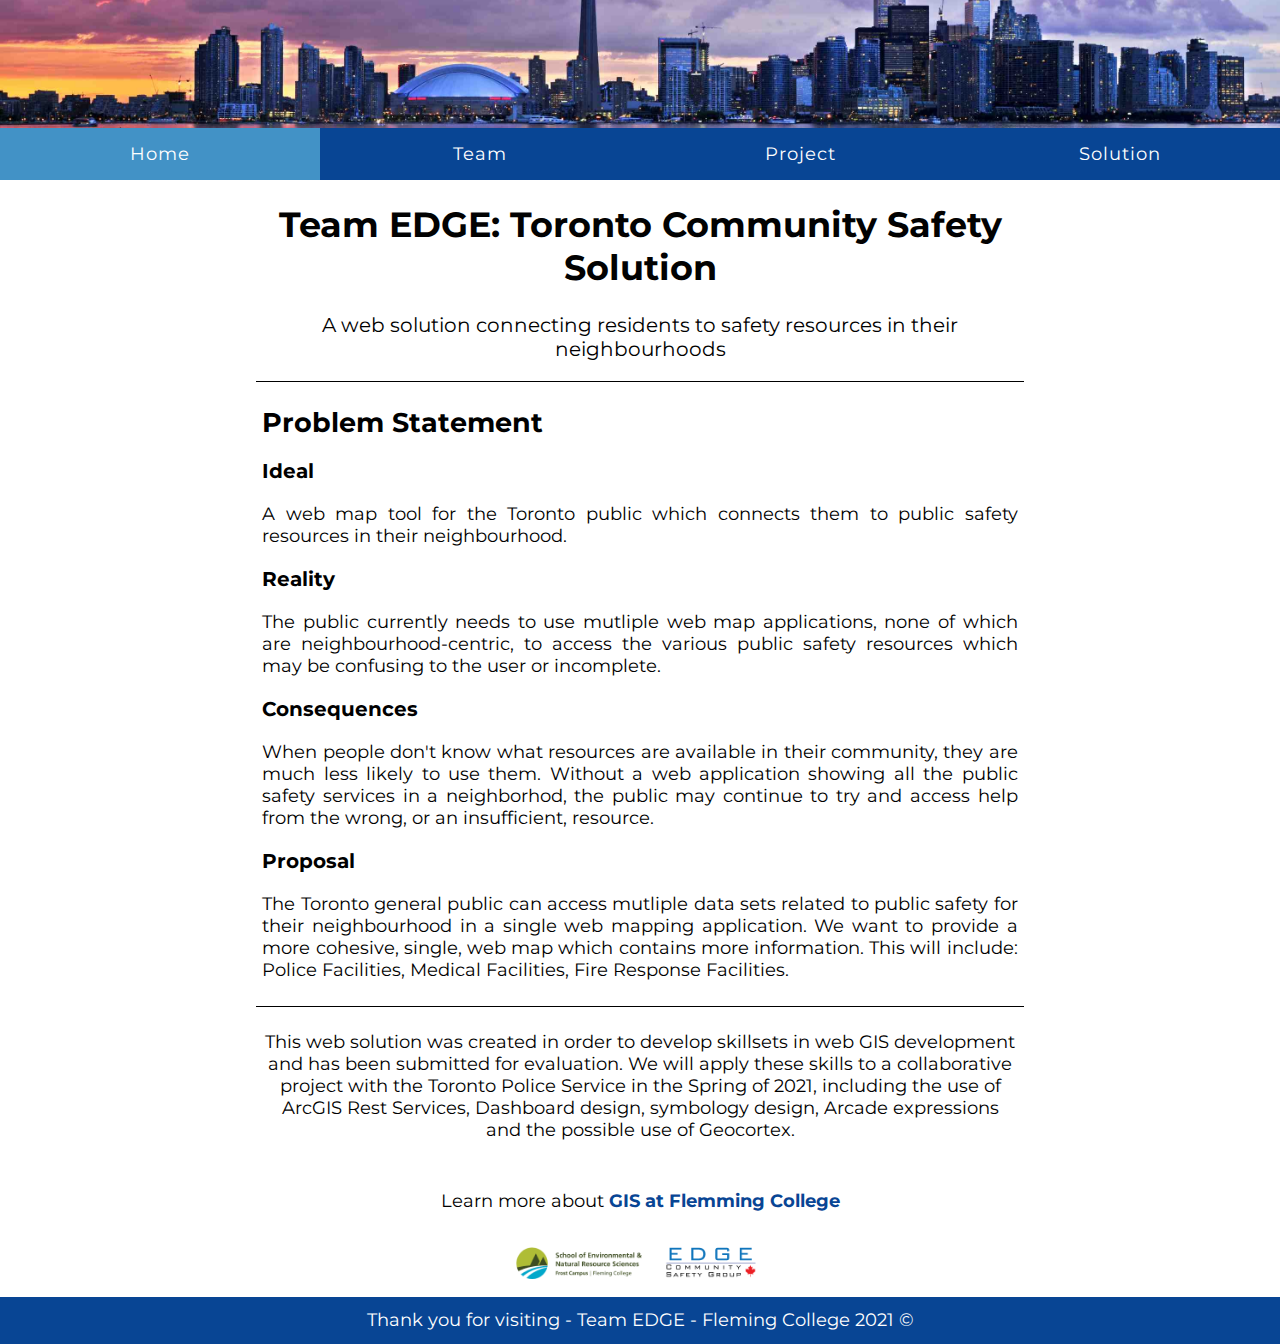
<file: index.html>
<!DOCTYPE html>
<html lang = "en">
<head>
	<title> GEOM99 - Community Safety Solution </title>
	<meta name="author" content="Dale Langford, Eric McNeill">
	<meta name="description" content="Homepage for GEOM99 Group Project">
	<meta name="keywords" content="Toronto, Community Safety, GEOM99">
	<meta charset="UTF-8">
	<meta name="viewport" content="width=device-width, initial-scale=1.0">
	<link rel= "stylesheet" href="style.css">

	<link rel="preconnect" href="https://fonts.gstatic.com">
	<link href="https://fonts.googleapis.com/css2?family=Montserrat:wght@300&display=swap" rel="stylesheet">
	<script src="TPSJS.js"></script>
</head> 

<body class = "body">

<header>
<div class="header"></div>
</header>

<nav class="navbar"></nav>
<!-- NAVBAR -->
<ul class="navbar">
	<li><a class="active" href="index.html">Home</a></li>
	<li><a href="team.html">Team</a></li>		
	<li><a href="project.html">Project</a></li>
	<li><a href="solution.html">Solution</a></li>
</ul>
</nav>

<main>
<!-- PAGE EXPLANATION -->
<div class="intro">
	<h1 class="headerText">Team EDGE: Toronto Community Safety Solution</h1>
	<p class="headerText2">A web solution connecting residents to safety resources in their neighbourhoods</p>
</div>


<!-- GENERAL -->

<div class="block1">
    <h1 class = "title4"> Problem Statement</h1>
	<p class = homeSubHead> Ideal </p>
	<p class="generalText"> A web map tool for the Toronto public which connects them to public safety resources in their neighbourhood. </p>
	<p class = homeSubHead> Reality </p>
	<p class="generalText"> The public currently needs to use mutliple web map applications, none of which are neighbourhood-centric, to access the various public safety resources which may be confusing to the user or incomplete. </p>
	<p class = homeSubHead> Consequences </p>
	<p class="generalText"> When people don't know what resources are available in their community, they are much less likely to use them. Without a web application showing all the public safety services in a neighborhod, the public may continue to try and access help from the wrong, or an insufficient, resource.  </p>
	<p class = homeSubHead> Proposal </p>
	<p class="generalText"> The Toronto general public can access mutliple data sets related to public safety for their neighbourhood in a single web mapping application. We want to provide a more cohesive, single, web map which contains more information. This will include: Police Facilities, Medical Facilities, Fire Response Facilities. </p>
</div>

	
<!-- INTRO PHRASE-->
<div class = "block3">
<p class = "text4">This web solution was created in order to develop skillsets in web GIS development and has 
	been submitted for evaluation. We will apply these skills to a collaborative project with the Toronto 
	Police Service in the Spring of 2021, including the use of ArcGIS Rest Services, Dashboard design, symbology 
	design, Arcade expressions and the possible use of Geocortex. <p>
</div> 

<!-- LINKS TO FLEMING -->
<div class = "block3">
<p class = "text4">Learn more about <a class="link" href = "https://www.geocommunity.net/#about">GIS at Flemming College</a><p>
</div>

<!-- BRANDING -->
<div class = "block3">
<img class="logo" src= "images/WebpageLogo.png" alt="Fleming and Team logo" width="600" height="100">
</div>

</main>

<footer>
<!-- FOOTER -->
<div class = "footer">
<p class = "foottext"> Thank you for visiting - Team EDGE - Fleming College 2021 ©</p>
</div>
</footer>

</body>
</html>
</file>
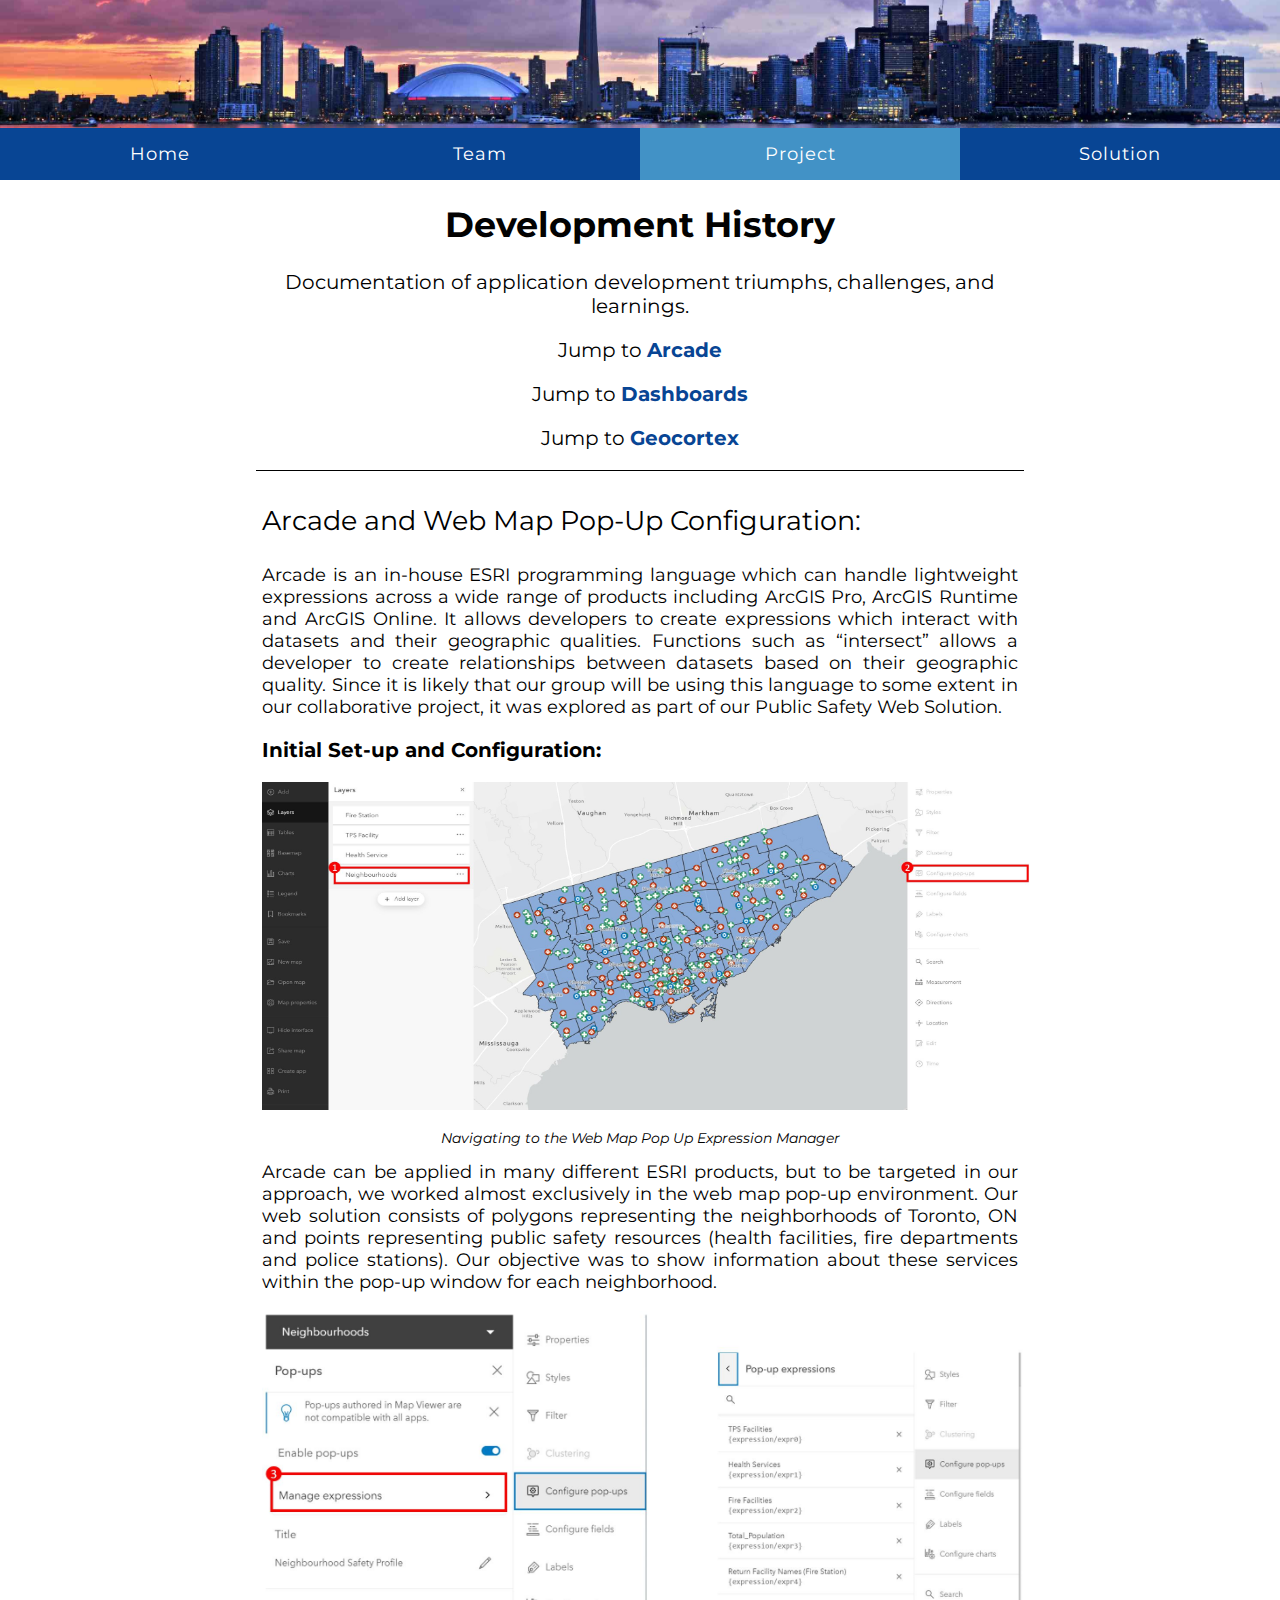
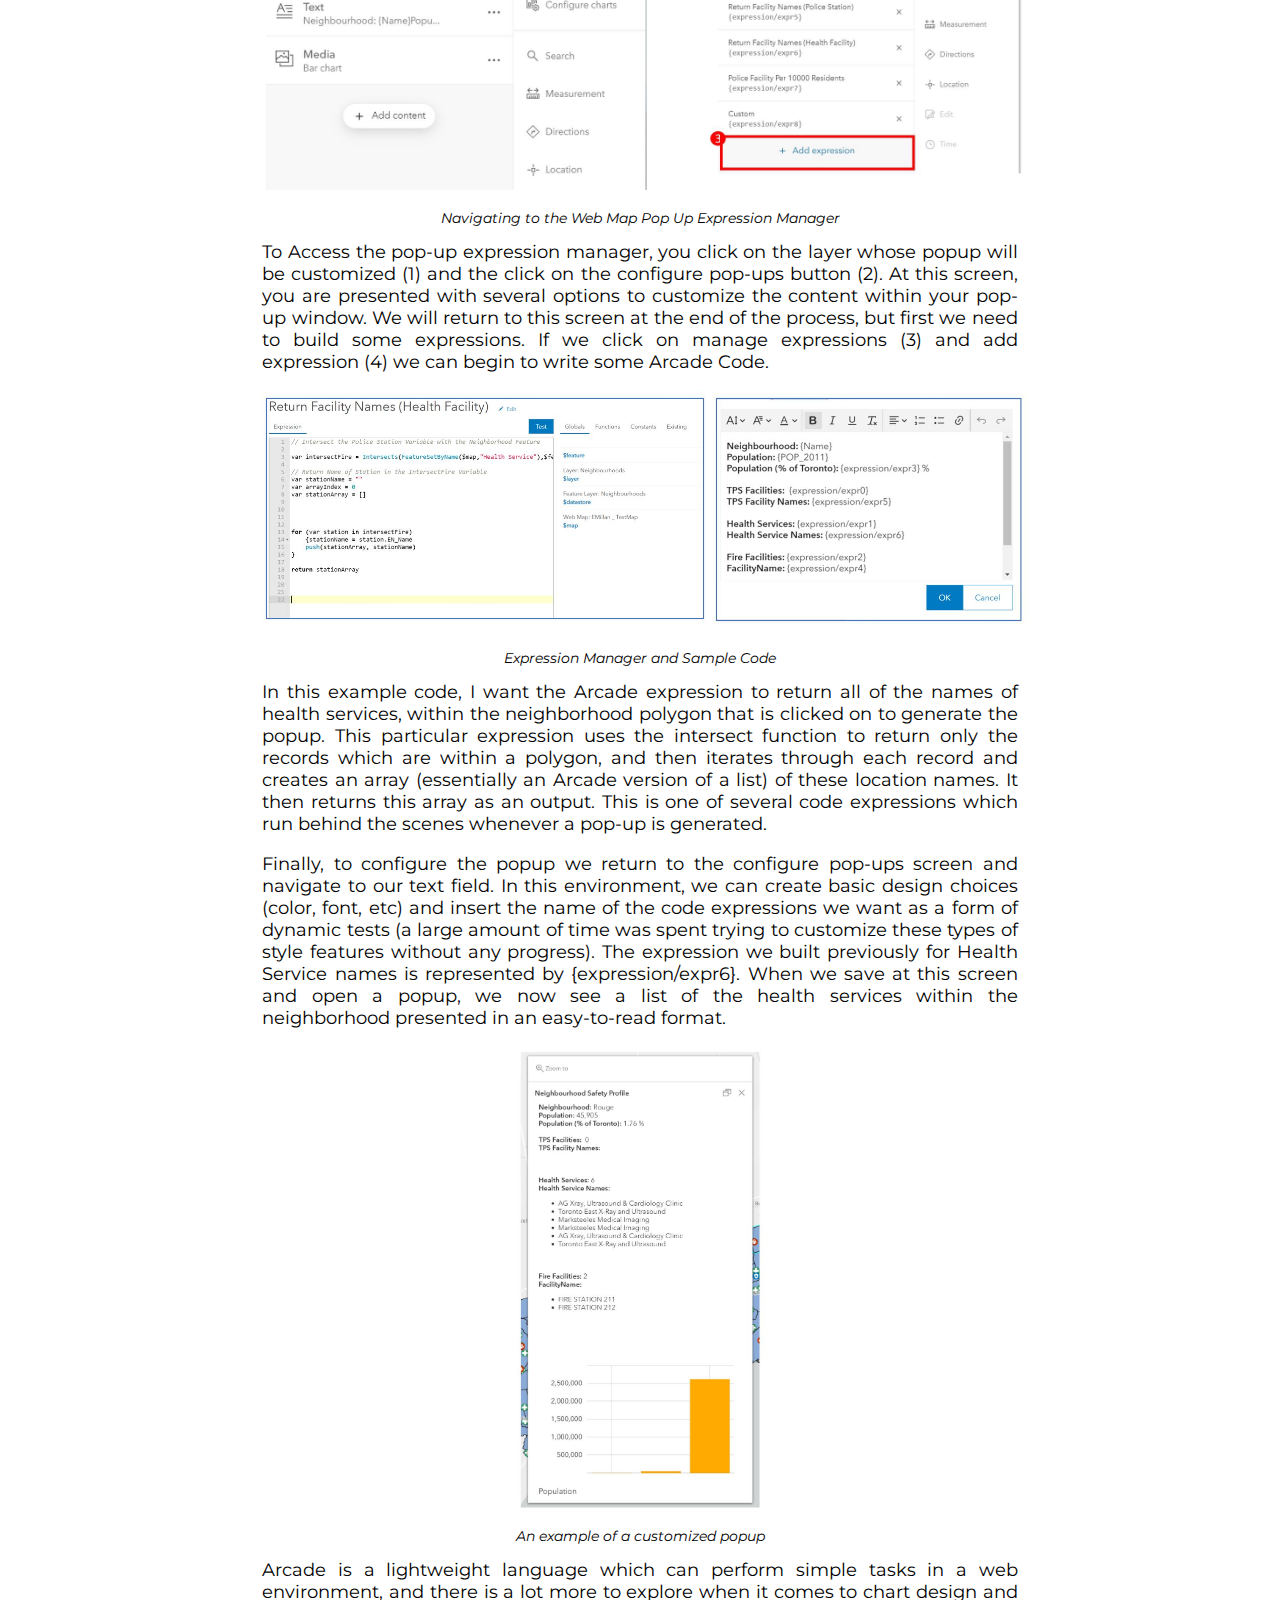
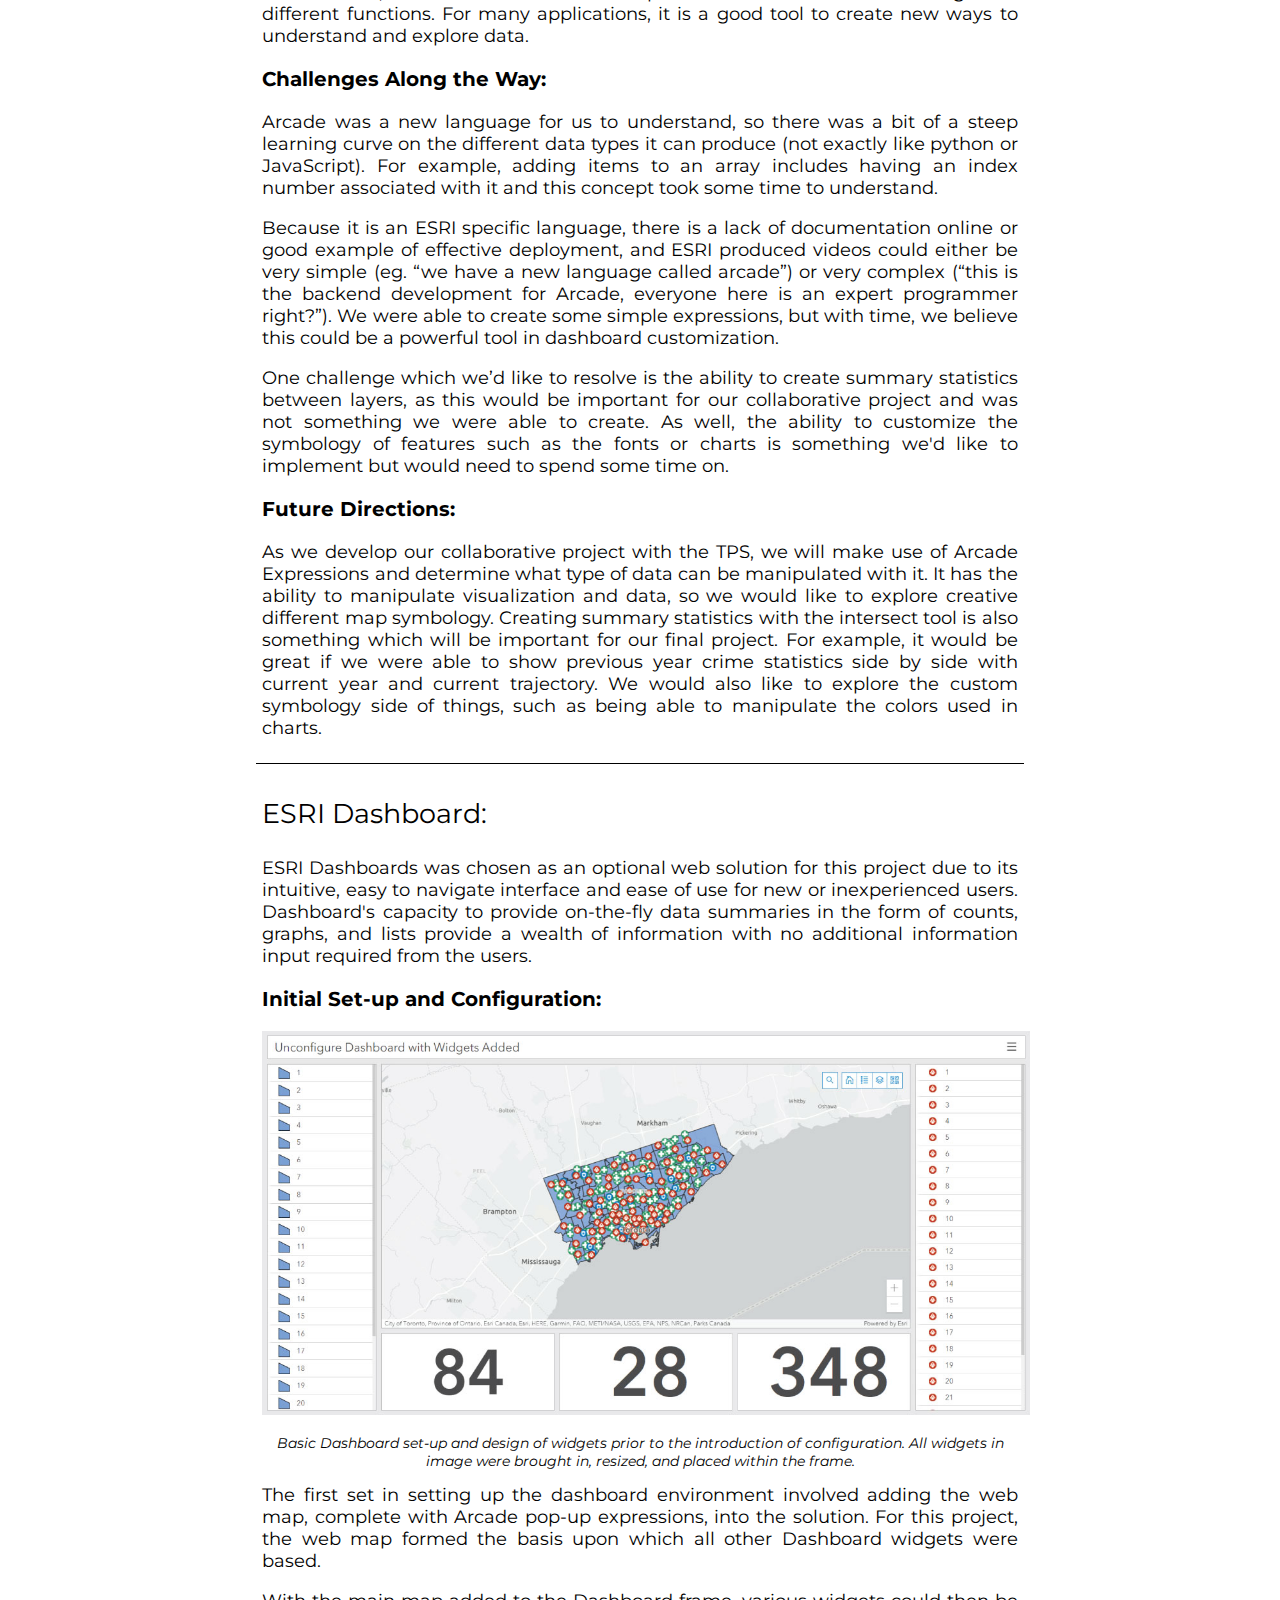
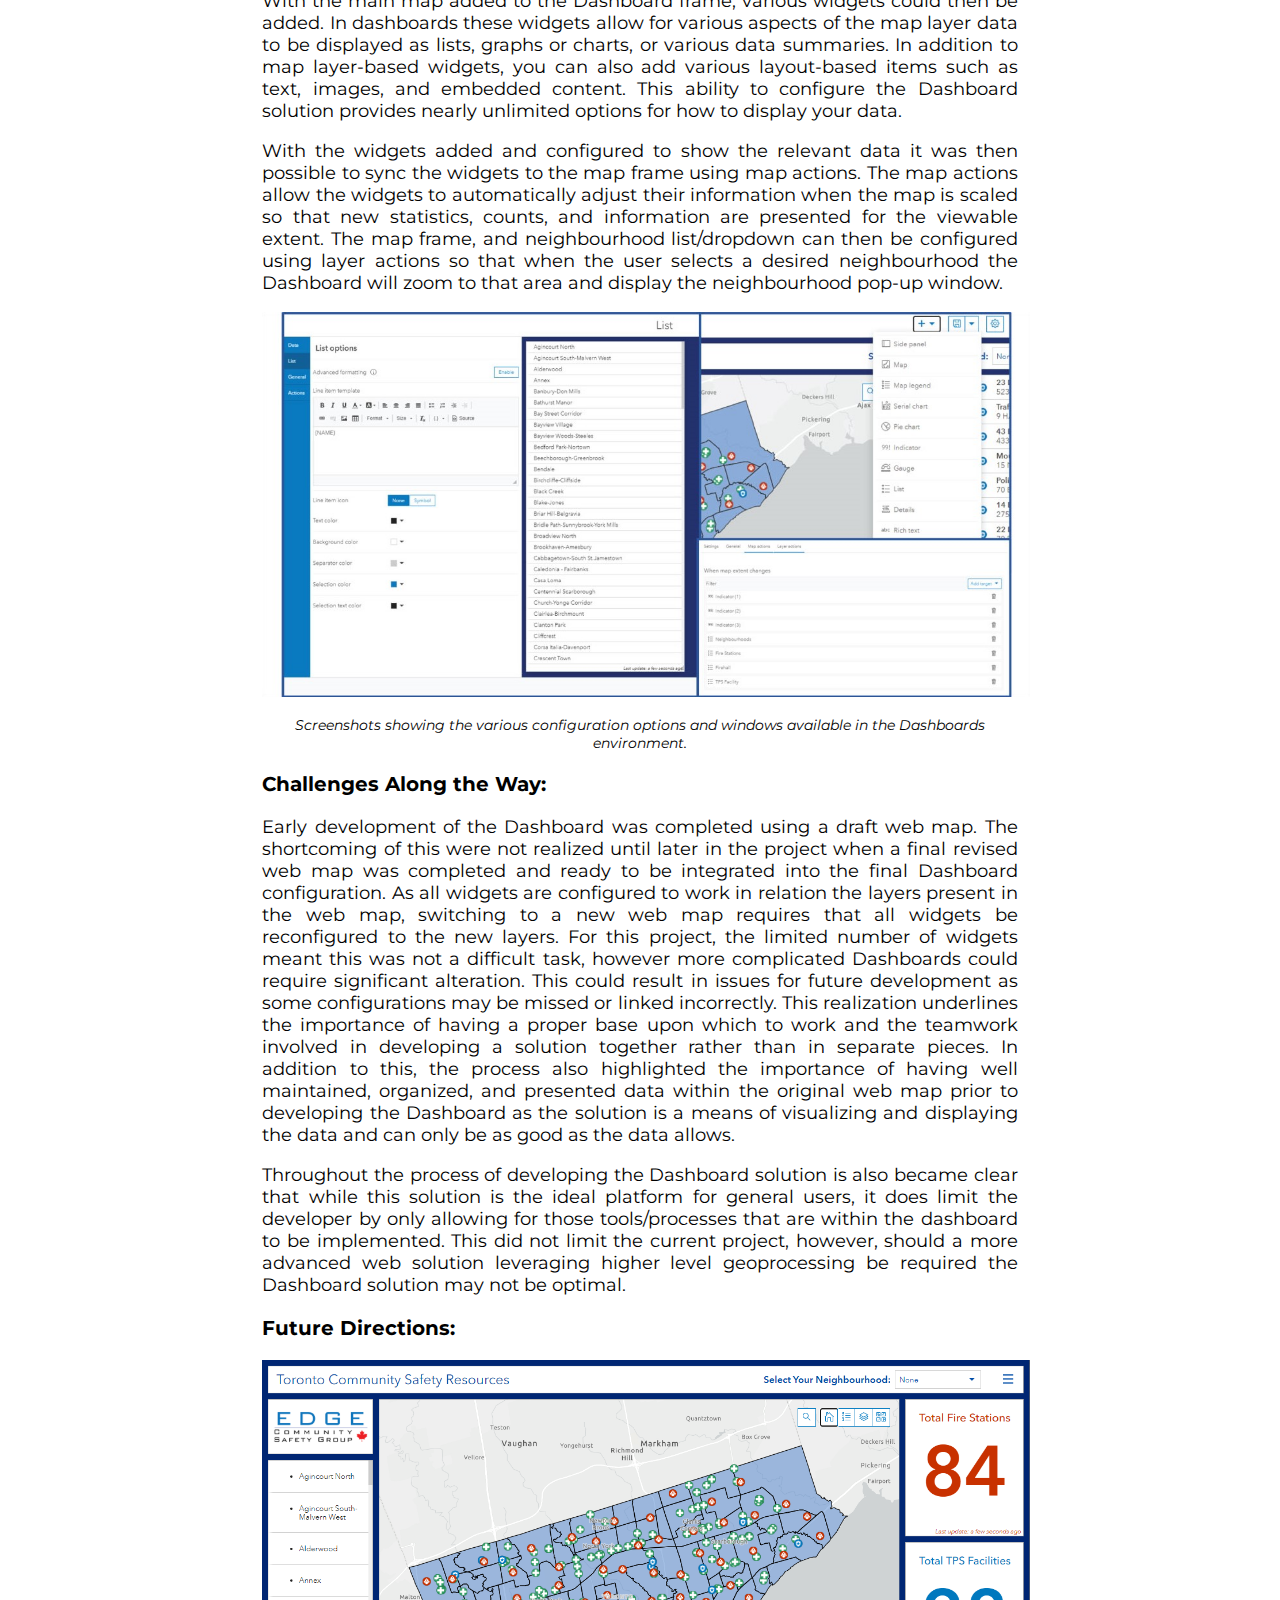
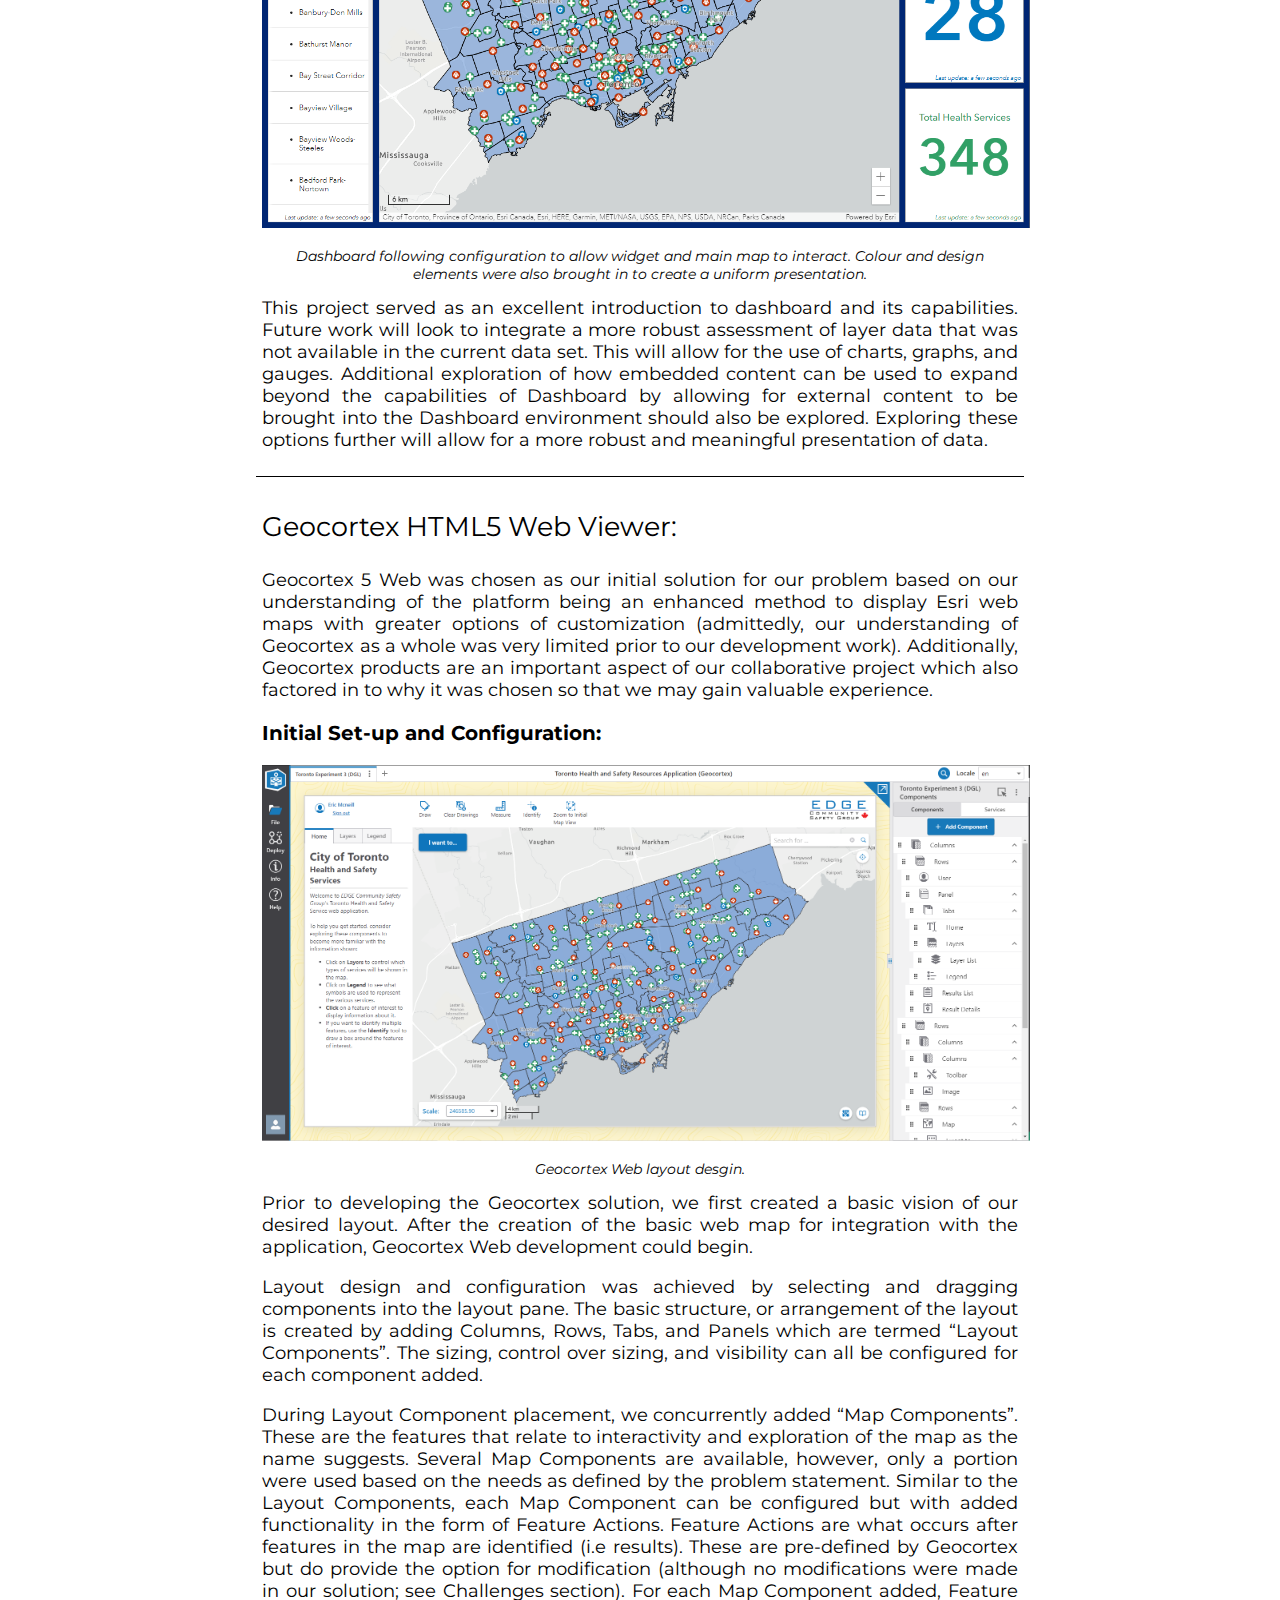
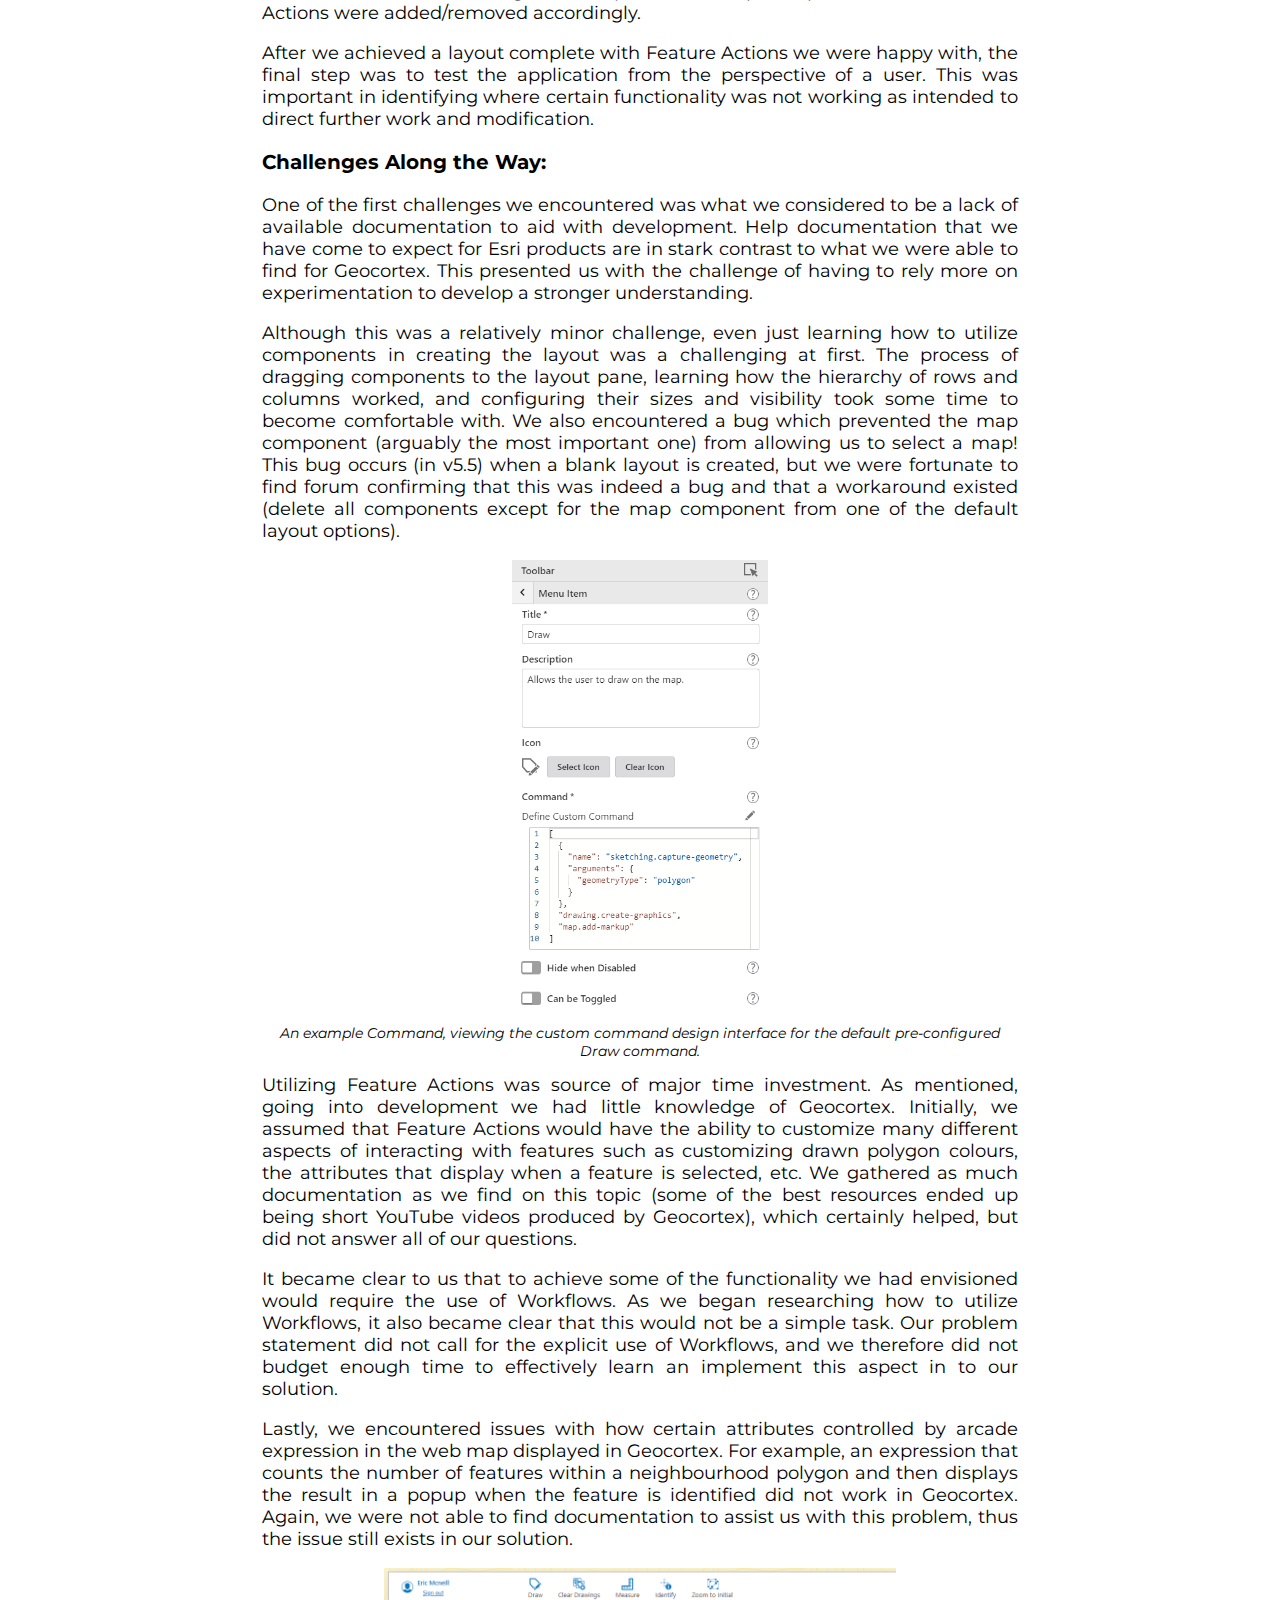
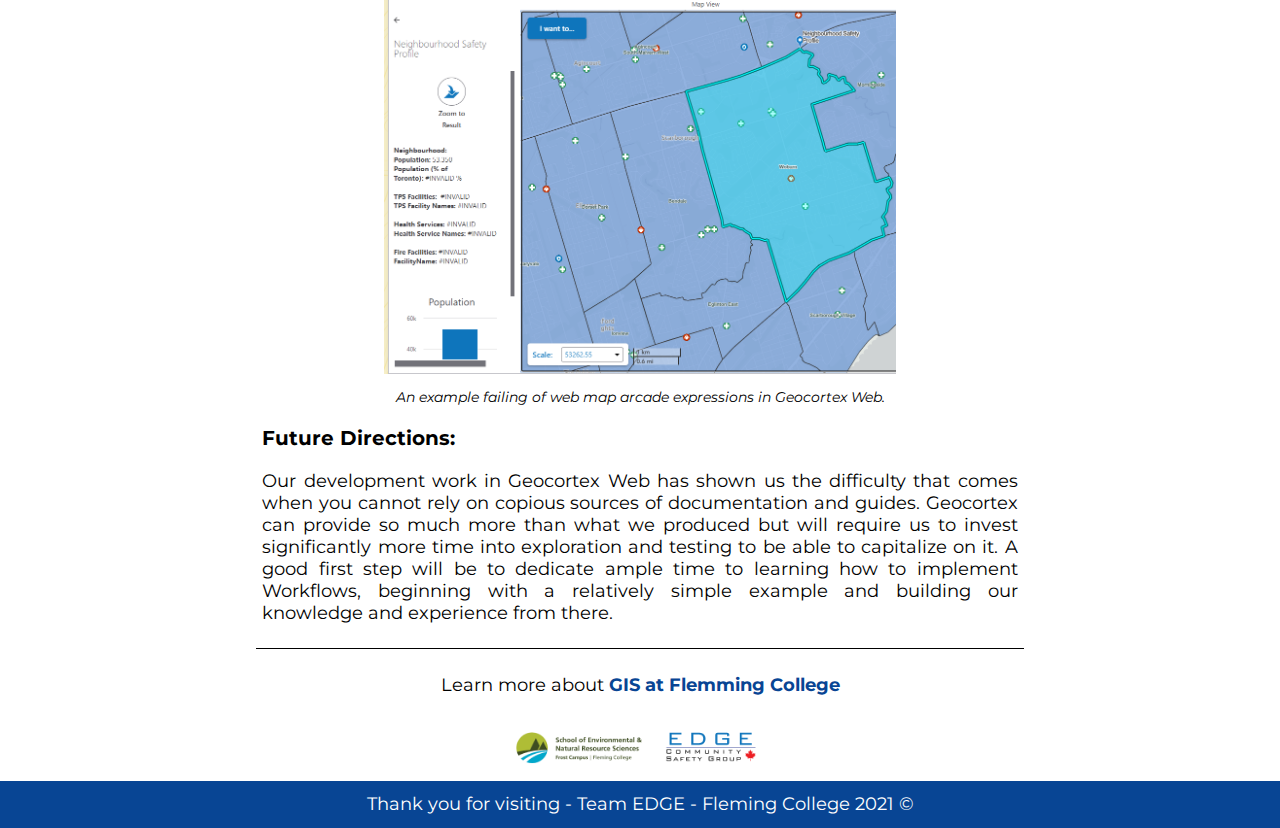
<file: project.html>
<!DOCTYPE html>
<html lang = "en">
<head>
	<title> Project Details </title>
	<meta name="author" content="Dale Langford, Eric McNeill">
	<meta name="description" content="Homepage for GEOM99 Group Project">
	<meta name="keywords" content="Toronto, Community Safety, GEOM99">
	<meta charset="UTF-8">
	<meta name="viewport" content="width=device-width, initial-scale=1.0">
	<link rel= "stylesheet" href="style.css">

	<link rel="preconnect" href="https://fonts.gstatic.com">
	<link href="https://fonts.googleapis.com/css2?family=Montserrat:wght@300&display=swap" rel="stylesheet">
	<script src="TPSJS.js"></script>
</head> 

<body class = "body">

<header>
<div class="header"></div>
</header>

<nav class="navbar"></nav>
<!-- NAVBAR -->
<ul class="navbar">
	<li><a  href="index.html">Home</a></li>
	<li><a href="team.html">Team</a></li>		
	<li><a class="active" href="project.html">Project</a></li>
	<li><a href="solution.html">Solution</a></li>
</ul>
</nav>

<main>
<!-- PAGE EXPLANATION -->
<div class="intro">
	<h1 class="headerText">Development History</h1>
	<p class="headerText2">Documentation of application development triumphs, challenges, and learnings.</p>
	<p class = "headerText2">Jump to <a href="#arcadeSection" class="link">Arcade<a></p>
	<p class = "headerText2">Jump to <a href="#dashboardSection" class="link">Dashboards<a></p>
	<p class = "headerText2">Jump to <a href="#geocortexSection" class="link">Geocortex<a></p>
</div>
		

<!-- ARCADE -->

<div class="block1">
	<p class="title4"><a id="arcadeSection" > Arcade and Web Map Pop-Up Configuration: </a></p>
	<div>
		<p class="generalText">Arcade is an in-house ESRI programming language which can handle 
			lightweight expressions across a wide range of products including ArcGIS Pro, ArcGIS 
			Runtime and ArcGIS Online. It allows developers to create expressions which interact 
			with datasets and their geographic qualities. Functions such as “intersect” allows a 
			developer to create relationships between datasets based on their geographic quality. 
			Since it is likely that our group will be using this language to some extent in our 
			collaborative project, it was explored as part of our Public Safety Web Solution. </p>
	</div>
	<p class = homeSubHead>Initial Set-up and Configuration:</p>
	<div>
		<img class="projectimage" alt="ESRI Dashboard" src="images/arcadeimages/arcade_1.JPG">
	</div>
	<p class = "projectimagesubtext">Navigating to the Web Map Pop Up Expression Manager</p>

	<div>
		<p class="generalText">Arcade can be applied in many different ESRI products, but to be 
			targeted in our approach, we worked almost exclusively in the web map pop-up environment. 
			Our web solution consists of polygons representing the neighborhoods of Toronto, ON and 
			points representing public safety resources (health facilities, fire departments and police 
			stations). Our objective was to show information about these services within the pop-up 
			window for each neighborhood. </p>
	</div>
	<div>
		<img class="projectimage" alt="ESRI Dashboard" src="images/arcadeimages/arcade_2.JPG">
	</div>
	<p class = "projectimagesubtext">Navigating to the Web Map Pop Up Expression Manager</p>
	<div>
		<p class="generalText">To Access the pop-up expression manager, you click on the layer 
			whose popup will be customized (1) and the click on the configure pop-ups button (2). 
			At this screen, you are presented with several options to customize the content within 
			your pop-up window. We will return to this screen at the end of the process, but first 
			we need to build some expressions. If we click on manage expressions (3) and add expression 
			(4) we can begin to write some Arcade Code. </p>
	<div>
		<img class="projectimage" alt="ESRI Dashboard" src="images/arcadeimages/arcade_3.JPG">
	</div>
		<p class = "projectimagesubtext">Expression Manager and Sample Code</p>
		<p class="generalText">In this example code, I want the Arcade expression to return all of 
			the names of health services, within the neighborhood polygon that is clicked on to generate 
			the popup. This particular expression uses the intersect function to return only the records 
			which are within a polygon, and then iterates through each record and creates an array 
			(essentially an Arcade version of a list) of these location names. It then returns this 
			array as an output. This is one of several code expressions which run behind the scenes 
			whenever a pop-up is generated. </p>

		<p class="generalText">Finally, to configure the popup we return to the configure pop-ups screen 
			and navigate to our text field. In this environment, we can create basic design choices (color, 
			font, etc) and insert the name of the code expressions we want as a form of dynamic tests (a large 
			amount of time was spent trying to customize these types of style features without any progress). 
			The expression we built previously for Health Service names is represented by {expression/expr6}. 
			When we save at this screen and open a popup, we now see a list of the health services within 
			the neighborhood presented in an easy-to-read format. </p>
	<div>
		<img class="projectimage3" alt="ESRI Dashboard" src="images/arcadeimages/arcade_5.JPG">
		<p class = "projectimagesubtext">An example of a customized popup</p>
	</div>
		
		<p class="generalText">Arcade is a lightweight language which can perform simple tasks in a web 
			environment, and there is a lot more to explore when it comes to chart design and different 
			functions. For many applications, it is a good tool to create new ways to understand 
			and explore data. </p>

		<p class = homeSubHead>Challenges Along the Way:</p>
		<p class="generalText">Arcade was a new language for us to understand, so there was a bit of a 
			steep learning curve on the different data types it can produce (not exactly like python or 
			JavaScript). For example, adding items to an array includes having an index number associated 
			with it and this concept took some time to understand.  </p>

		<p class="generalText">Because it is an ESRI specific language, there is a lack of documentation 
			online or good example of effective deployment, and ESRI produced videos could either be very 
			simple (eg. “we have a new language called arcade”) or very complex (“this is the backend 
			development for Arcade, everyone here is an expert programmer right?”). We were able to create 
			some simple expressions, but with time, we believe this could be a powerful tool in dashboard 
			customization. </p>

		<p class="generalText">One challenge which we’d like to resolve is the ability to create summary 
			statistics between layers, as this would be important for our collaborative project and was not 
			something we were able to create. As well, the ability to customize the symbology of features such
			as the fonts or charts is something we'd like to implement but would need to spend some time on.</p>

		<p class = homeSubHead>Future Directions:</p>
		<p class="generalText">As we develop our collaborative project with the TPS, we will make use of 
			Arcade Expressions and determine what type of data can be manipulated with it. It has the ability 
			to manipulate visualization and data, so we would like to explore creative different map symbology. 
			Creating summary statistics with the intersect tool is also something which will be important for 
			our final project. For example, it would be great if we were able to show previous year crime 
			statistics side by side with current year and current trajectory. We would also like to explore 
			the custom symbology side of things, such as being able to manipulate the colors used in charts.</p>
	
	</div>
</div>

<!-- DASHBOARDS -->

<div class="block1">
    <p class="title4"><a id="dashboardSection" > ESRI Dashboard: </a></p>
	<div>
		<p class="generalText"> ESRI Dashboards was chosen as an optional web solution for this project due to its intuitive, easy to navigate interface 
			and ease of use for new or inexperienced users. Dashboard's capacity to provide on-the-fly data summaries in the form of counts, graphs, and lists 
			provide a wealth of information with no additional information input required from the users.</p>
	</div>
	<p class = homeSubHead> Initial Set-up and Configuration:</p>
	<div>
		<img class="projectimage" alt="Unconfigured ESRI Dashboard" src="images/dashboardFig1.jpg">
	</div>
	<p class = "projectimagesubtext">Basic Dashboard set-up and design of widgets prior to the introduction of configuration. 
		All widgets in image were brought in, resized, and placed within the frame.
	</p>
	<div>
		<p class="generalText"> The first set in setting up the dashboard environment involved adding the web map, 
			complete with Arcade pop-up expressions, into the solution. For this project, the web map formed the 
			basis upon which all other Dashboard widgets were based.  </p>

		<p class="generalText"> With the main map added to the Dashboard frame, various widgets could then be added. 
			In dashboards these widgets allow for various aspects of the map layer data to be displayed as lists, graphs 
			or charts, or various data summaries. In addition to map layer-based widgets, you can also add various 
			layout-based items such as text, images, and embedded content. This ability to configure the Dashboard 
			solution provides nearly unlimited options for how to display your data. </p>

		<p class="generalText"> With the widgets added and configured to show the relevant data it was then possible 
			to sync the widgets to the map frame using map actions. The map actions allow the widgets to automatically 
			adjust their information when the map is scaled so that new statistics, counts, and information are 
			presented for the viewable extent. The map frame, and neighbourhood list/dropdown can then be configured 
			using layer actions so that when the user selects a desired neighbourhood the Dashboard will zoom to that 
			area and display the neighbourhood pop-up window. </p>
	</div>
	<div>
		<img class="projectimage" alt="Configuration Options in ESRI Dashboard" src="images/dashboardFig2.jpg">
	</div>
		<p class = "projectimagesubtext">Screenshots showing the various configuration options and windows 
			available in the Dashboards environment.</p>
		<p class = homeSubHead> Challenges Along the Way:</p>
	<div>
		<p class="generalText"> Early development of the Dashboard was completed using a draft web map. 
			The shortcoming of this were not realized until later in the project when a final revised web map was 
			completed and ready to be integrated into the final Dashboard configuration. As all widgets are 
			configured to work in relation the layers present in the web map, switching to a new web map requires 
			that all widgets be reconfigured to the new layers. For this project, the limited number of widgets 
			meant this was not a difficult task, however more complicated Dashboards could require significant 
			alteration. This could result in issues for future development as some configurations may be missed 
			or linked incorrectly. This realization underlines the importance of having a proper base upon 
			which to work and the teamwork involved in developing a solution together rather than in separate 
			pieces. In addition to this, the process also highlighted the importance of having well maintained, 
			organized, and presented data within the original web map prior to developing the Dashboard as the 
			solution is a means of visualizing and displaying the data and can only be as good as the data allows. </p>

		<p class="generalText"> Throughout the process of developing the Dashboard solution is also became clear 
			that while this solution is the ideal platform for general users, it does limit the developer by 
			only allowing for those tools/processes that are within the dashboard to be implemented. This did not 
			limit the current project, however, should a more advanced web solution leveraging higher level 
			geoprocessing be required the Dashboard solution may not be optimal. </p>
	</div>
	<p class = homeSubHead> Future Directions:</p>
	<div>
		<img class="projectimage" alt="Configured ESRI Dashboard" src="images/dashboards.png">
	</div>
	<p class = "projectimagesubtext">Dashboard following configuration to allow widget and main map to 
		interact. Colour and design elements were also brought in to create a uniform presentation.</p>
	<div>
		<p class="generalText"> This project served as an excellent introduction to dashboard and its capabilities. 
			Future work will look to integrate a more robust assessment of layer data that was not available in 
			the current data set. This will allow for the use of charts, graphs, and gauges. Additional exploration 
			of how embedded content can be used to expand beyond the capabilities of Dashboard by allowing for 
			external content to be brought into the Dashboard environment should also be explored. Exploring these 
			options further will allow for a more robust and meaningful presentation of data. </p>
	</div>
</div>

<!-- GEOCORTEX -->

<div class="block1">
	<p class="title4"><a id="geocortexSection" > Geocortex HTML5 Web Viewer: </a></p>
	<div>
		<p class="generalText">Geocortex 5 Web was chosen as our initial solution for our problem based on our understanding of the platform being 
			an enhanced method to display Esri web maps with greater options of customization (admittedly, our understanding of Geocortex as a whole 
			was very limited prior to our development work). Additionally, Geocortex products are an important aspect of our collaborative project which 
			also factored in to why it was chosen so that we may gain valuable experience. </p>
	</div>
	<p class = homeSubHead>Initial Set-up and Configuration:</p>
	<div>
		<img class="projectimage" alt="Geocortex Layout" src="images\geocortexlayout.PNG">
	</div>
	<p class = "projectimagesubtext">Geocortex Web layout desgin.</p>
	<div>
		<p class="generalText">Prior to developing the Geocortex solution, we first created a basic vision of our desired layout. After the creation of the 
			basic web map for integration with the application, Geocortex Web development could begin. </p>
		<p class="generalText">Layout design and configuration was achieved by selecting and dragging components into the layout pane. The basic structure, 
			or arrangement of the layout is created by adding Columns, Rows, Tabs, and Panels which are termed “Layout Components”. The sizing, control over 
			sizing, and visibility can all be configured for each component added.</p>
		<p class="generalText">During Layout Component placement, we concurrently added “Map Components”. These are the features that relate to interactivity 
			and exploration of the map as the name suggests. Several Map Components are available, however, only a portion were used based on the needs as defined 
			by the problem statement. Similar to the Layout Components, each Map Component can be configured but with added functionality in the form of Feature Actions. 
			Feature Actions are what occurs after features in the map are identified (i.e results). These are pre-defined by Geocortex but do provide the option for 
			modification (although no modifications were made in our solution; see Challenges section). For each Map Component added, Feature Actions were added/removed 
			accordingly.</p>
		<p class="generalText">After we achieved a layout complete with Feature Actions we were happy with, the final step was to test the application from the perspective 
			of a user. This was important in identifying where certain functionality was not working as intended to direct further work and modification.</p>
	</div>

	<p class = homeSubHead>Challenges Along the Way:</p>

	<div>
		<p class="generalText">One of the first challenges we encountered was what we considered to be a lack of available documentation to aid with development. Help 
			documentation that we have come to expect for Esri products are in stark contrast to what we were able to find for Geocortex. This presented us with the challenge 
			of having to rely more on experimentation to develop a stronger understanding.</p>
		<p class="generalText">Although this was a relatively minor challenge, even just learning how to utilize components in creating the layout was a challenging at first. 
			The process of dragging components to the layout pane, learning how the hierarchy of rows and columns worked, and configuring their sizes and visibility took some 
			time to become comfortable with. We also encountered a bug which prevented the map component (arguably the most important one) from allowing us to select a map! 
			This bug occurs (in v5.5) when a blank layout is created, but we were fortunate to find forum confirming that this was indeed a bug and that a workaround existed 
			(delete all components except for the map component from one of the default layout options).</p>
	</div>
	<div>
		<img class="projectimage3" alt="Geocortex Command Example" src="images\geocortexfeatureaction.PNG">
		<p class = "projectimagesubtext">An example Command, viewing the custom command design interface for the default pre-configured Draw command.</p>
	</div>
	<div>
		<p class="generalText">Utilizing Feature Actions was source of major time investment. As mentioned, going into development we had little knowledge of Geocortex. Initially, 
			we assumed that Feature Actions would have the ability to customize many different aspects of interacting with features such as customizing drawn polygon colours, the 
			attributes that display when a feature is selected, etc. We gathered as much documentation as we find on this topic (some of the best resources ended up being short 
			YouTube videos produced by Geocortex), which certainly helped, but did not answer all of our questions.</p>
		<p class="generalText">It became clear to us that to achieve some of the functionality we had envisioned would require the use of Workflows. As we began researching how to 
			utilize Workflows, it also became clear that this would not be a simple task. Our problem statement did not call for the explicit use of Workflows, and we therefore did 
			not budget enough time to effectively learn an implement this aspect in to our solution.</p>
		<p class="generalText">Lastly, we encountered issues with how certain attributes controlled by arcade expression in the web map displayed in Geocortex. For example, an 
			expression that counts the number of features within a neighbourhood polygon and then displays the result in a popup when the feature is identified did not work in 
			Geocortex. Again, we were not able to find documentation to assist us with this problem, thus the issue still exists in our solution.</p>
	</div>
	<div>
		<img class="projectimage2" alt="Geocortex Error Arcade" src="images\geocortexarcadeerror.PNG">
	</div>
	<p class = "projectimagesubtext">An example failing of web map arcade expressions in Geocortex Web.</p>

	<p class = homeSubHead>Future Directions:</p>

	<div>
		<p class="generalText">Our development work in Geocortex Web has shown us the difficulty that comes when you cannot rely on copious sources of documentation and guides. 
			Geocortex can provide so much more than what we produced but will require us to invest significantly more time into exploration and testing to be able to capitalize on it. 
			A good first step will be to dedicate ample time to learning how to implement Workflows, beginning with a relatively simple example and building our knowledge and experience 
			from there.</p>
	</div>
</div>

<!-- LINKS TO FLEMING -->
<div class = "block3">
<p class = "text4">Learn more about <a class="link" href = "https://www.geocommunity.net/#about">GIS at Flemming College</a><p>
</div>

<!-- BRANDING -->
<div class = "block3">
<img class="logo" src= "images/WebpageLogo.png" alt="Fleming and Team logo" width="600" height="100">
</div>

</main>

<footer>
<!-- FOOTER -->
<div class = "footer">
<p class = "foottext"> Thank you for visiting - Team EDGE - Fleming College 2021 ©</p>
</div>
</footer>

</body>
</html>
</file>
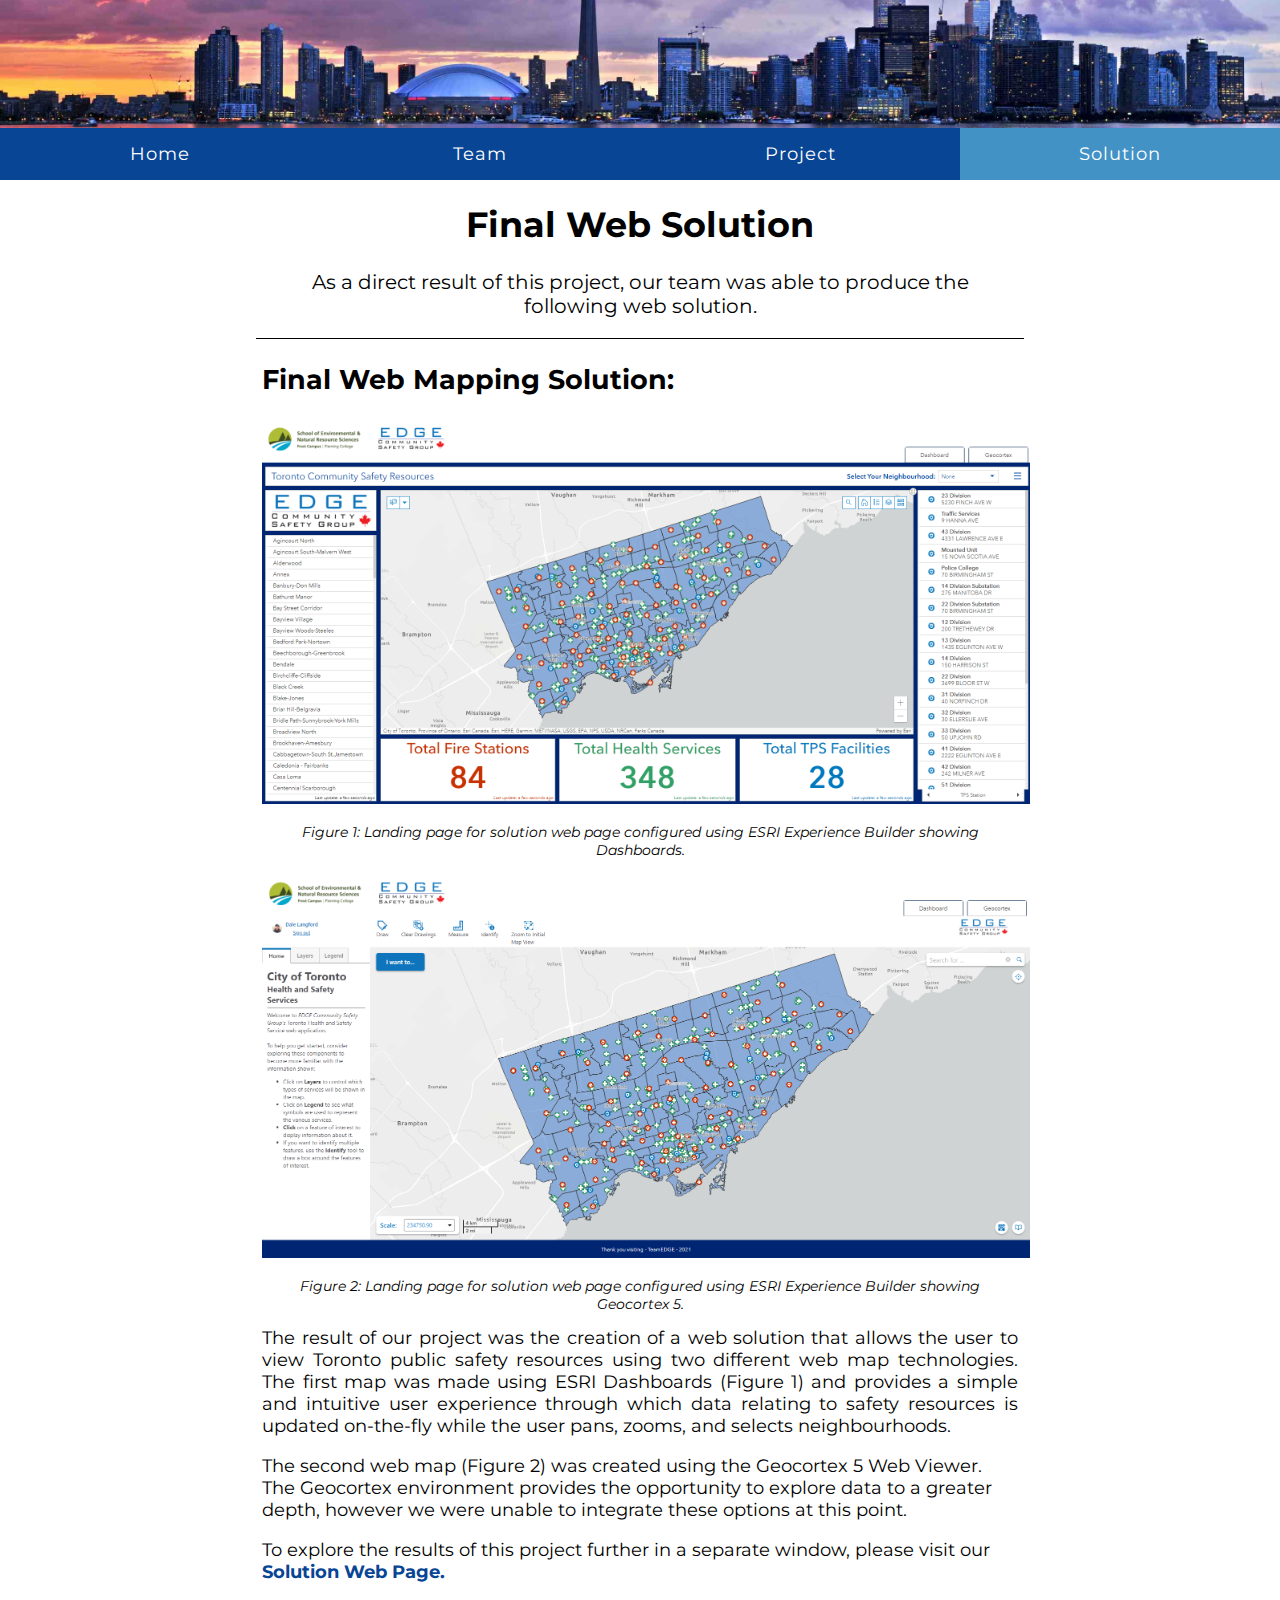
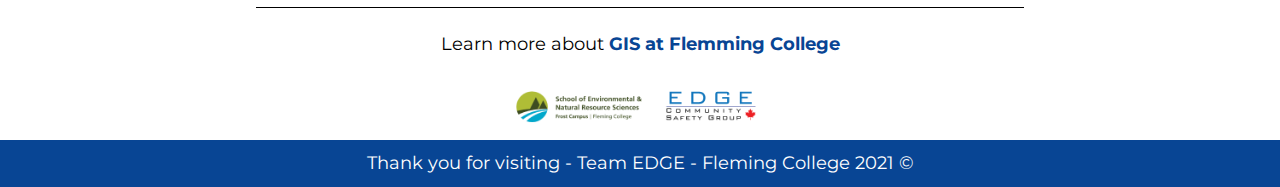
<file: solution.html>
<!DOCTYPE html>
<html lang = "en">
<head>
	<title> Project Solution </title>
	<meta name="author" content="Dale Langford, Eric McNeill">
	<meta name="description" content="Homepage for GEOM99 Group Project">
	<meta name="keywords" content="Toronto, Community Safety, GEOM99">
	<meta charset="UTF-8">
	<meta name="viewport" content="width=device-width, initial-scale=1.0">
	<link rel= "stylesheet" href="style.css">

	<link rel="preconnect" href="https://fonts.gstatic.com">
	<link href="https://fonts.googleapis.com/css2?family=Montserrat:wght@300&display=swap" rel="stylesheet">
	<script src="TPSJS.js"></script>
</head> 

<body class = "body">

<header>
<div class="header"></div>
</header>

<nav>
<nav class="navbar"></nav>
<!-- NAVBAR -->
<ul class="navbar">
	<li><a  href="index.html">Home</a></li>	
	<li><a href="team.html">Team</a></li>
	<li><a  href="project.html">Project</a></li>
	<li><a class="active" href="solution.html">Solution</a></li>
</ul>
</nav>

<main>
<!-- PAGE EXPLANATION -->
<div class="intro">
	<h1 class="headerText">Final Web Solution</h1>
	<p class="headerText2"> As a direct result of this project, our team was able to produce
		the following web solution.</p>
</div>
<!-- GENERAL -->

<div class="block1">
    <h1 class="title4"> Final Web Mapping Solution: </h1>
	<p class = homeSubHead> </p>
	<div>
		<img class="projectimage" alt="Final Solution showing Dashboards page" src="images/expBuilder.PNG">
	<p class = "projectimagesubtext">Figure 1: Landing page for solution web page configured using ESRI Experience Builder showing Dashboards.</p>
	</div>
	<div>
		<img class="projectimage" alt="Final Solution showing Geocortex page" src="images/expBuilderGeocortex.PNG">
	<p class = "projectimagesubtext">Figure 2: Landing page for solution web page configured using ESRI Experience Builder showing Geocortex 5.</p>
	</div>


	<div>
		<p class="generalText">The result of our project was the creation of a web solution that 
			allows the user to view Toronto public safety resources using two different web map 
			technologies. The first map was made using ESRI Dashboards (Figure 1) and provides a 
			simple and intuitive user experience through which data relating to safety resources 
			is updated on-the-fly while the user pans, zooms, and selects neighbourhoods. </p>

		<p>The second web map (Figure 2) was created using the Geocortex 5 Web Viewer. The Geocortex 
			environment provides the opportunity to explore data to a greater depth, however we were 
			unable to integrate these options at this point.</p>
			
		<p>To explore the results of this project further in a separate window, please visit our 
			<a class="link" target="_blank" href= "https://experience.arcgis.com/experience/ca515a28d3a641cca800568854a9659b">Solution Web Page.</a></p>
	</div>
</div>

<!-- LINKS TO FLEMING -->
<div class = "block3">
<p class = "text4">Learn more about <a class="link" href = "https://www.geocommunity.net/#about">GIS at Flemming College</a><p>
</div>

<!-- BRANDING -->
<div class = "block3">
<img class="logo" src= "images/WebpageLogo.png" alt="Fleming and Team logo" width="600" height="100">
</div>

</main>

<footer>
<!-- FOOTER -->
<div class = "footer">
<p class = "foottext"> Thank you for visiting - Team EDGE - Fleming College 2021 ©</p>
</div>
</footer>

</body>
</html>
</file>
<file: style.css>
body {
	background-color:white;
	font-size: 18px;
	margin:0;
	padding:0;
	color: black;
	font-family: 'Montserrat', arial, helvetica, sans-serif;
}	

/* ################# Header Image ################# */
.header{
	background-image: url(images/Toronto_Ontario.jpg);
	background-size: cover;
	background-position-y: 73%;
	margin:0;
	padding:0;
	height:10vw
}


/* ################# Navbar ################# */
.navbar{
	list-style-type: none;
	margin: 0;
	padding:0;
	top:0;	
	overflow: hidden;
	background-color: #084594;
	position: sticky;
	display:flex;
	justify-content: center;
}

li {
	float:left;
	text-align:center;
}

li a{
	display: inline-block;
	color:white;
	text-decoration: none;
	width: 25vw;
	margin: 0;
	padding: 15px 0px;
	letter-spacing: 1px;
	flex: 1;
}

li a:focus{
	border-color:#9c6af1;
	background-color:#fafafa;
	color:#020202;
	font-weight: bold;
}

li a:hover{
	background-color:#9ecae1;
	color:#181717;
	font-weight: bold;
}

.active{
	display: block;
	background-color:#4292c6;
}

@media only screen and (max-width: 350px) {

	li a{
		color:white;
		display:list-item;
		text-decoration: none;
		width: 25vw;
		padding: 10px 0px;
	}
  }

/*   ################# Links #################  */
.link{
	font-weight:bold;
	text-decoration: none;
	color:#084594;
}

.link:hover{
	color:#4292c6;

}

.link:focus{
	background-color: #9c6af1;
	color:#000000;	
}		

/*   ################# WebpageIntro #################  */

.intro{
	border-bottom:solid;
	border-color: #000000;
	border-width: 1pt;
	width:60%;
	margin:auto;
}

.headerText{
	font-size:35px;
	text-align: center;
	color:#020202
}
.headerText2{
	font-size:20px;
	text-align: center;
	color:#000000;
	padding-left: 2vw;
	padding-right: 2vw;
}



/*   ################# BLOCKS #################  */

.blockTitle{
	padding: 0.5vw;
	margin-top: 0;
	margin-left: 20vw;
	margin-right:20vw;

}
.generalDiv {
	display:flex;
	padding: 0.5vw;
	margin-top: 0;
	margin-left: 20vw;
	margin-right:20vw;
}

.block1 {
	padding: 0.5vw;
	margin-top: 0;
	margin-left: 20vw;
	margin-right:20vw;
	border-bottom:solid;
	border-color: #000000;
	border-width: 1pt;
}

.block2 {
	padding: 0.5vw;
	margin-top: 0;
	margin-left: 20vw;
	margin-right:20vw;
}

.block3 {
	padding: 0.5vw;
	margin-top: 0;
	margin-left: 20vw;
	margin-right:20vw;
	text-align:center;
}

.block4 {
	width: auto;
	display: flex;
	flex-direction: row;
	justify-content: center;
    padding: 0.5vw;
	margin-top: 0;
	margin-left: 20vw;
	margin-right:20vw;
	border-bottom:solid;
	border-color: #000000;
	border-width: 1pt;
}

.block5 {
	width: 30vw;
	margin-top: 0;
	margin-left: 1vw;
	margin-right:1vw;
}

.block6 {
	width: auto;
	display: flex;
	flex-direction: row;
	justify-content: center;
    padding: 0.5vw;
	margin-top: 2vw;
	margin-left: 20vw;
	margin-right:20vw;
	border-bottom:solid;
	border-color: #000000;
	border-width: 1pt;
}



/*   ################# MAP #################  */

#map {
	height: 400px;
	/* The height is 400 pixels */
	width: 100%;
	/* The width is the width of the web page */
    padding-top: 5vw;
  }


/*   ################# BLOCK MEDIA #################  */
@media only screen and (max-width: 1000px) {

	.blockTitle{
		padding: 0.5vw;
		margin-top: 0;
		margin-left: 20px;
		margin-right:20px;
	}

	.headshot{
		border-radius: 100%;
		float: right;
		margin-right:30px;
	}
}

@media only screen and (max-width: 800px) {
	.block4 {
		width: auto;
		display: flex;
		flex-direction: column;
		justify-content: center;
		margin-top: 0;
		margin-left: 20vw;
		margin-right:20vw;
	}
	
	.block5 {
		width: auto;
		margin-top: 0;
		margin-left: 5vw;
		margin-right:5vw;
	}
	.block6 {
		width: auto;
		display: flex;
		flex-direction: column;
		justify-content: center;
		margin-top: 0;
		margin-left: 20vw;
		margin-right:20vw;
	}
}

@media only screen and (max-width: 500px) {

	.generalDiv{
		padding: 0.5vw;
		margin-top: 0;
		width: 80%;
		margin: auto;
	}
	.headshot{
		display:none;
	}
  }

/*  ################# TEXT #################  */


.title1 {
	font-size: 30px;
	color:#000000
}

.title2{
	font-weight:bold;
	font-size:20px;
	color:#009999;
	margin-top: 5px;
	margin-bottom:0px;
}

.title3 {
	width:60%;
	margin: auto;
	font-size: 30px;
	color:#000000
}

.title4 {
	font-size:20pt;
	color:#000000
}

@media only screen and (max-width: 500px) {
	.title3 {
		width:80%;
		margin: auto;
		font-size: 30px;
	}
}

.generalText{
	margin-top: 0;
	text-align: justify;
}

.homeSubHead{
	font-weight:bold;
	font-size:20px;
}

.projdesc{
	text-align: justify;
	font-size:20px;
}

.text1{
	font-size:22px;	
    text-align: justify;
}
.text2{
    font-size:18px;	
	text-align: justify;
}

.text3{
    font-size:16px;	
	text-align: justify;
}

.text4{
	font-size:18px;
}

.projectimagesubtext {
	font-size: 14px;
	font-style: italic;
	text-align: center;
}



/* ################# Images ################# */


.move1 {
	margin-left:180px;
}

.headshot{
	border-radius: 100%;
	margin-right:30px;
}
.image{
	border-radius: 10px;
	float: right;
	margin:auto;
}	

.projectimage {
	width: 60vw;
	height: 100%;
}

.projectimage2 {
	width: 40vw;
	height: 100%;
	margin-left: auto;
	margin-right: auto;
	display: block;
}

.projectimage3 {
	width: 20vw;
	height: 100%;
	margin-left: auto;
	margin-right: auto;
	display: block;
}

.logo{
	width: 20vw;
	height: 100%;
	
}


@media only screen and (max-width: 900px) {

	.image{
		border-radius: 10px;
		float: right;
		height:100%;
		width: 100%;
		margin:auto;
		padding-bottom: 3vw;
	}
  }

  .image2{
	border-radius: 10px;
	float: right;
	margin:auto;
	margin-left:1vw;
}	

@media only screen and (max-width: 900px) {

	.image2{
		border-radius: 10px;
		height:100%;
		width: 100%;
		float:right;
		margin:auto;
		padding-bottom: 3vw;
	}
  }

@media only screen and (max-width: 500px) {

	.image2{
		display: none;
	}
  }

/* ################# Footer ################# */

.footer {
	background-color: #084594;
	position: static;
	width: 100%;
	bottom: 0px;
	left: 0px;
}
	
.foottext {
	color:rgb(255, 255, 255);
	font-family: 'Montserrat', sans-serif;
	text-align: center;
	margin-top: 0;
	margin-bottom: 0;
	padding: 1vw;
}

.foottextALT {
	color:rgb(255, 255, 255);
	font-family: 'Montserrat', sans-serif;
	text-align: center;
	margin: 0;
	padding: 1vw;
}
</file>
